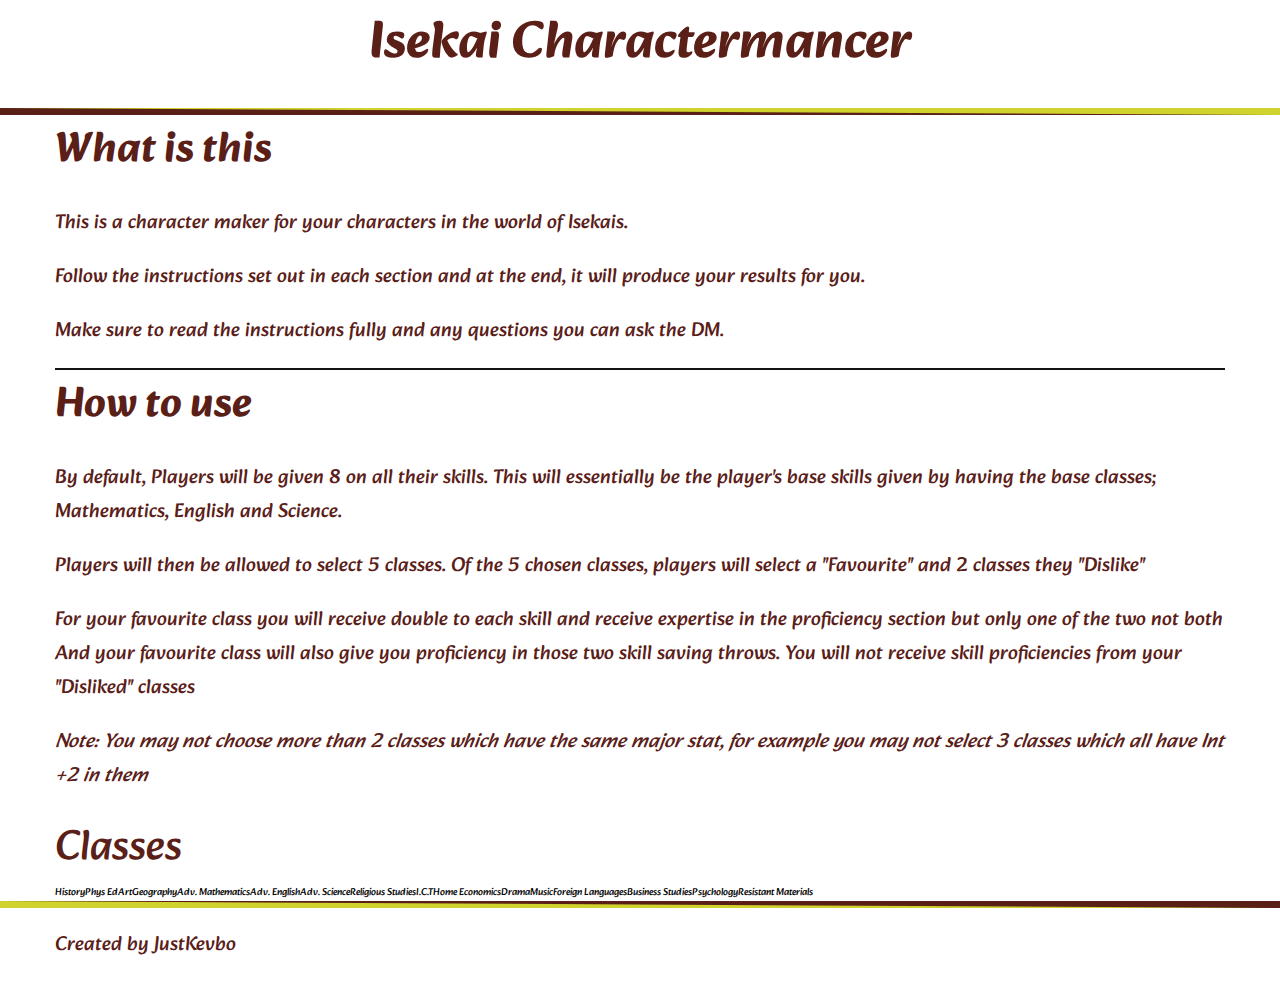
<file: charmancer/charmancer.html>
<!DOCTYPE html>
<html lang="en">
<head>
    <meta charset="UTF-8">
    <meta http-equiv="X-UA-Compatible" content="IE=edge">
    <meta name="viewport" content="width=device-width, initial-scale=1.0">
    <title>Charactermancer || Isekai Version</title>
    <link rel="stylesheet" href="style.css">
    <link rel="stylesheet" href="https://fonts.googleapis.com/css?family=Alkatra">
</head>
<body>
    <header>
        <div class="container">
            <h1 class="page-title">Isekai Charactermancer</h1>
        </div>
    </header>
    
    <main>
        <div class="container">
            <div class="intro">
                <div class="section">
                    <h2>What is this</h2>
                    <p>This is a character maker for your characters in the world of Isekais.</p>
                    <p>Follow the instructions set out in each section and at the end, it will produce your results for you.</p>
                    <p>Make sure to read the instructions fully and any questions you can ask the DM.</p>
                </div>
                <div class="section">
                    <h2>How to use</h2>
                    <p>By default, Players will be given 8 on all their skills. This will essentially be the player's base skills given by having the base classes; Mathematics, English and Science.</p>
                    <p>Players will then be allowed to select 5 classes. Of the 5 chosen classes, players will select a "Favourite" and 2 classes they "Dislike"</p>
                    <p>For your favourite class you will receive double to each skill and receive expertise in the proficiency section but only one of the two not both<br>
                    And your favourite class will also give you proficiency in those two skill saving throws. You will not receive skill proficiencies from your "Disliked" classes</p>
                    <p><i>Note: You may not choose more than 2 classes which have the same major stat, for example you may not select 3 classes which all have Int +2 in them</i></p>
                </div>
            </div>

            <form action="">
                <fieldset class="classes">
                    <legend>Classes</legend>
                </fieldset>
            </form>
        </div>
    </main>

    <footer>
        <div class="container">
            <p>Created by JustKevbo</p>
        </div>
    </footer>

    <script src="scripts.js"></script>
</body>
</html>
</file>
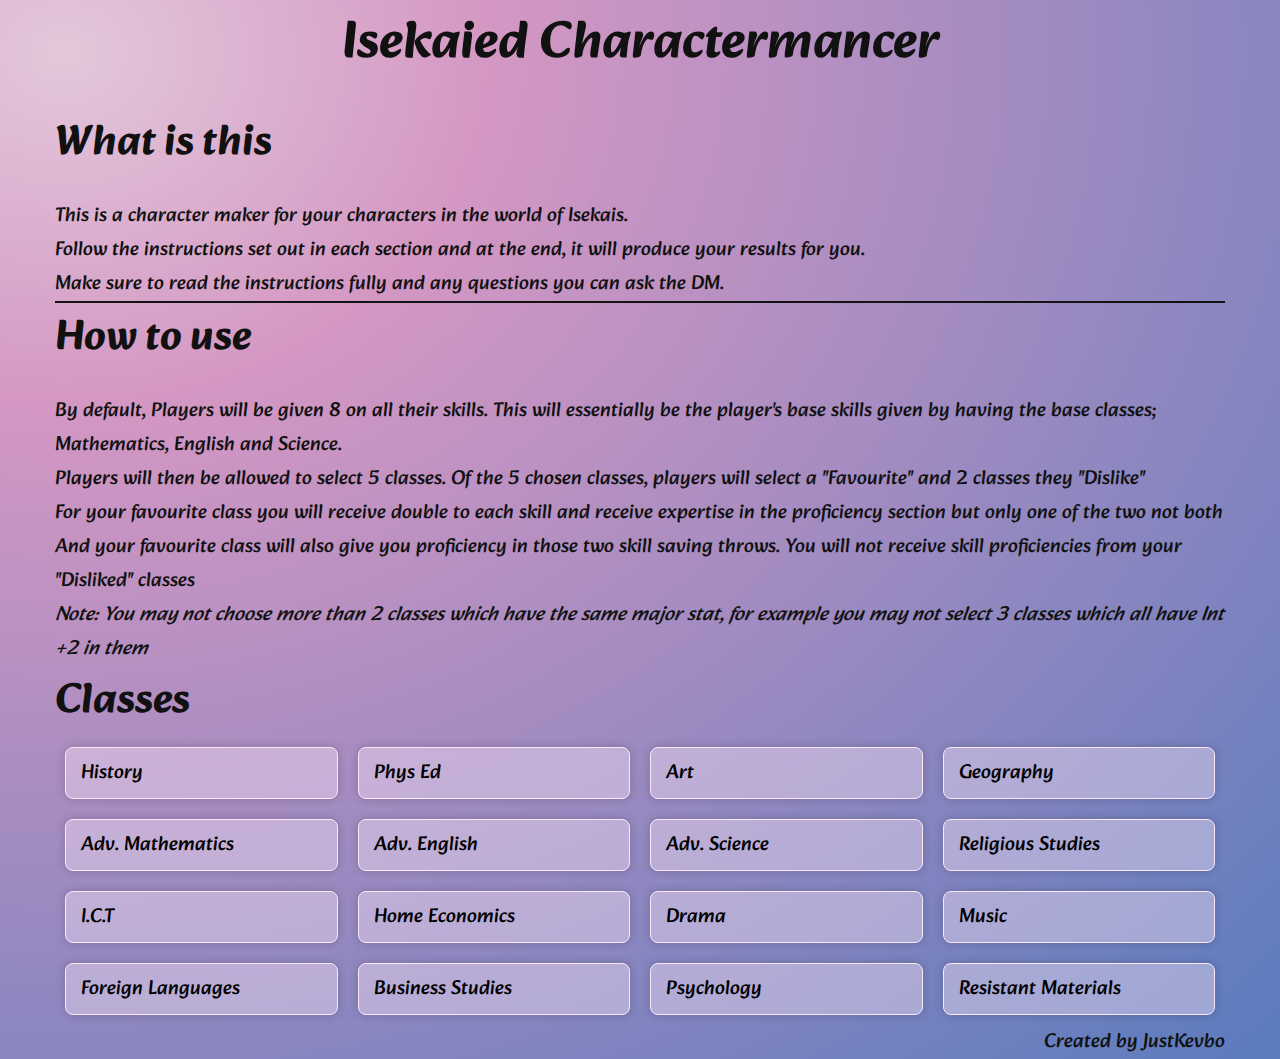
<file: pages/charmancer.html>
<!DOCTYPE html>
<html lang="en">
<head>
    <meta charset="UTF-8">
    <meta http-equiv="X-UA-Compatible" content="IE=edge">
    <meta name="viewport" content="width=device-width, initial-scale=1.0">
    <link rel="icon" type="image/x-icon" href="favicon.ico">
    <link rel="stylesheet" href="/styles/main.css">
    <link rel="stylesheet" href="https://fonts.googleapis.com/css?family=Alkatra">
    <title>Charactermancer || Isekaied</title>
</head>
<body>
    <div class="notification hidden"><p class="message">Alert: check this works</p></div>

    <header>
        <div class="container">
            <h1 class="page-title">Isekaied Charactermancer</h1>
        </div>
    </header>
    
    <main>
        <div class="container">
            <div class="intro">
                <div class="section">
                    <h2>What is this</h2>
                    <p>This is a character maker for your characters in the world of Isekais.</p>
                    <p>Follow the instructions set out in each section and at the end, it will produce your results for you.</p>
                    <p>Make sure to read the instructions fully and any questions you can ask the DM.</p>
                </div>
                <div class="section">
                    <h2>How to use</h2>
                    <p>By default, Players will be given 8 on all their skills. This will essentially be the player's base skills given by having the base classes; Mathematics, English and Science.</p>
                    <p>Players will then be allowed to select 5 classes. Of the 5 chosen classes, players will select a "Favourite" and 2 classes they "Dislike"</p>
                    <p>For your favourite class you will receive double to each skill and receive expertise in the proficiency section but only one of the two not both<br>
                    And your favourite class will also give you proficiency in those two skill saving throws. You will not receive skill proficiencies from your "Disliked" classes</p>
                    <p><i>Note: You may not choose more than 2 classes which have the same major stat, for example you may not select 3 classes which all have Int +2 in them</i></p>
                </div>
            </div>

            <form action="">
                <fieldset class="classes">
                    <legend>Classes</legend>
                </fieldset>
            </form>
        </div>
    </main>

    <footer>
        <div class="container">
            <p>Created by JustKevbo</p>
        </div>
    </footer>

    <script src="/scripts/charmancer.js"></script>
</body>
</html>
</file>
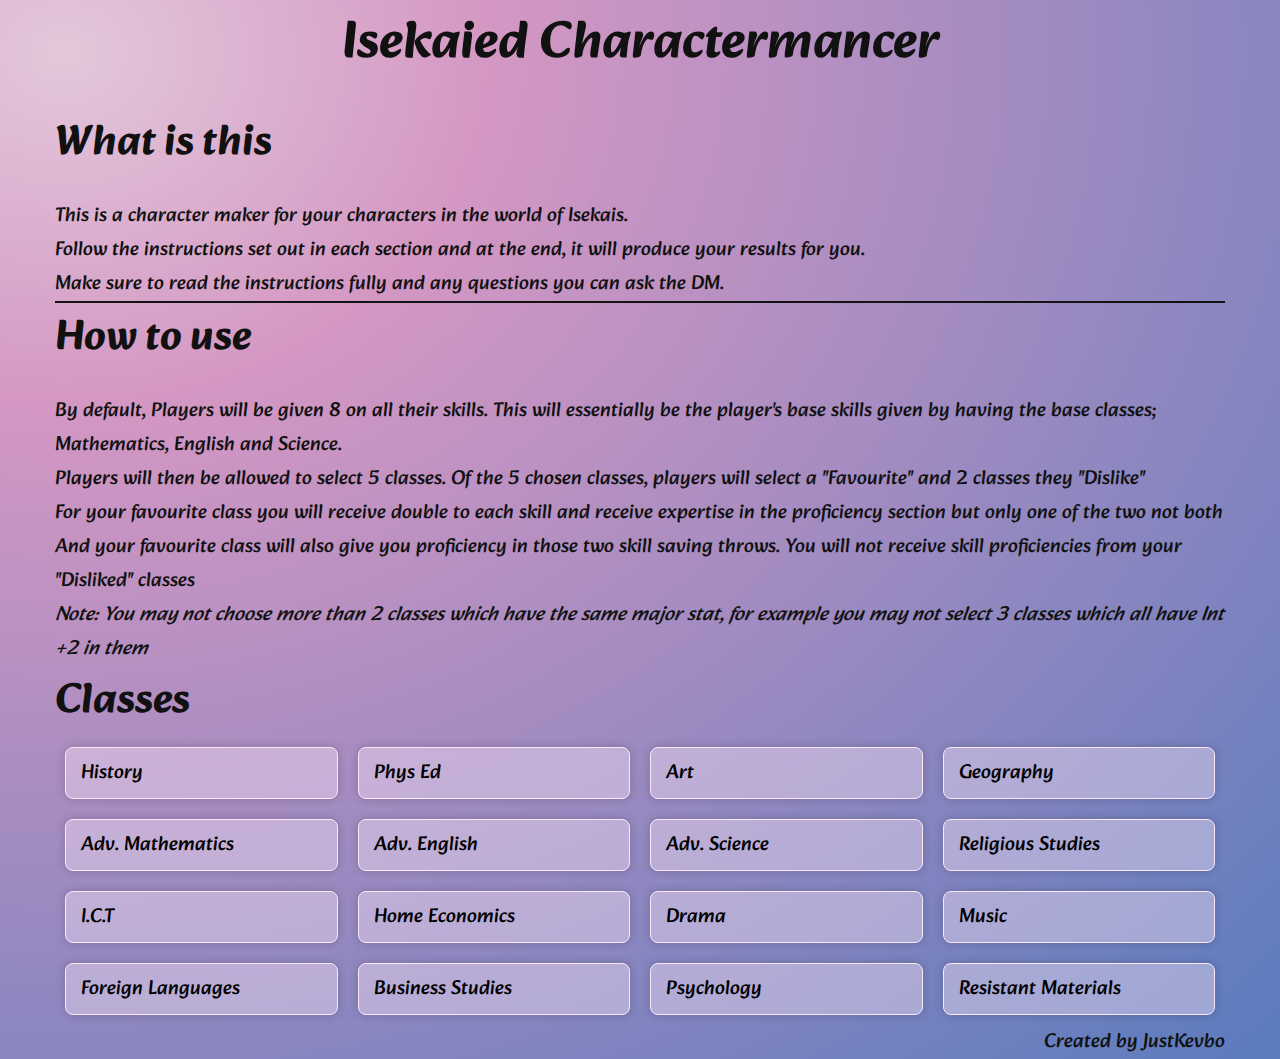
<file: pages/charmancer/charmancer.html>
<!DOCTYPE html>
<html lang="en">
<head>
    <meta charset="UTF-8">
    <meta http-equiv="X-UA-Compatible" content="IE=edge">
    <meta name="viewport" content="width=device-width, initial-scale=1.0">
    <title>Charactermancer || Isekaied</title>
    <link rel="stylesheet" href="../../styles/main.css">
    <link rel="stylesheet" href="https://fonts.googleapis.com/css?family=Alkatra">
</head>
<body>
    <header>
        <div class="container">
            <h1 class="page-title">Isekaied Charactermancer</h1>
        </div>
    </header>
    
    <main>
        <div class="container">
            <div class="intro">
                <div class="section">
                    <h2>What is this</h2>
                    <p>This is a character maker for your characters in the world of Isekais.</p>
                    <p>Follow the instructions set out in each section and at the end, it will produce your results for you.</p>
                    <p>Make sure to read the instructions fully and any questions you can ask the DM.</p>
                </div>
                <div class="section">
                    <h2>How to use</h2>
                    <p>By default, Players will be given 8 on all their skills. This will essentially be the player's base skills given by having the base classes; Mathematics, English and Science.</p>
                    <p>Players will then be allowed to select 5 classes. Of the 5 chosen classes, players will select a "Favourite" and 2 classes they "Dislike"</p>
                    <p>For your favourite class you will receive double to each skill and receive expertise in the proficiency section but only one of the two not both<br>
                    And your favourite class will also give you proficiency in those two skill saving throws. You will not receive skill proficiencies from your "Disliked" classes</p>
                    <p><i>Note: You may not choose more than 2 classes which have the same major stat, for example you may not select 3 classes which all have Int +2 in them</i></p>
                </div>
            </div>

            <form action="">
                <fieldset class="classes">
                    <legend>Classes</legend>
                </fieldset>
            </form>
        </div>
    </main>

    <footer>
        <div class="container">
            <p>Created by JustKevbo</p>
        </div>
    </footer>

    <script src="scripts.js"></script>
</body>
</html>
</file>
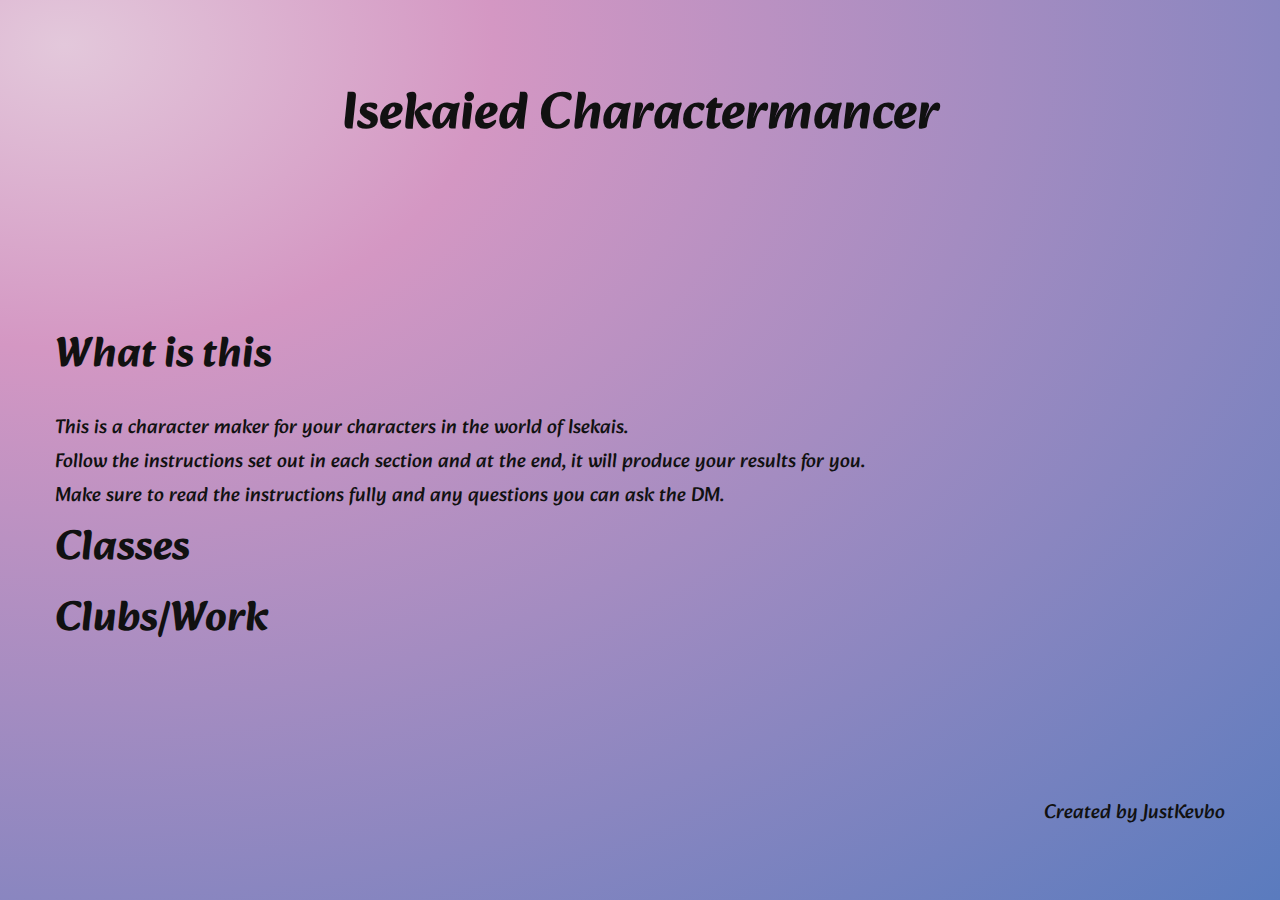
<file: pages/other_projects/charmancer.html>
<!DOCTYPE html>
<html lang="en">
<head>
    <meta charset="UTF-8">
    <meta http-equiv="X-UA-Compatible" content="IE=edge">
    <meta name="viewport" content="width=device-width, initial-scale=1.0">
    <link rel="icon" type="image/x-icon" href="/favicon.ico">
    <link rel="stylesheet" href="/styles/main.css">
    <link rel="stylesheet" href="https://fonts.googleapis.com/css?family=Alkatra">
    <title>Charactermancer || Isekaied</title>
</head>
<body>
    <div class="notification hidden"><p class="message">Alert: check this works</p></div>

    <header>
        <div class="container">
            <h1 class="page-title">Isekaied Charactermancer</h1>
        </div>
    </header>
    
    <main>
        <div class="container">
            <div class="intro">
                <div class="section">
                    <h2>What is this</h2>
                    <p>This is a character maker for your characters in the world of Isekais.</br>
                    Follow the instructions set out in each section and at the end, it will produce your results for you.</br>
                    Make sure to read the instructions fully and any questions you can ask the DM.</p>
                </div>
            </div>

            <form action="">
                <fieldset class="classes">
                    <legend>Classes</legend>
                </fieldset>

                <fieldset class="clubs">
                    <legend>Clubs/Work</legend>
                </fieldset>
            </form>
        </div>
    </main>

    <footer>
        <div class="container">
            <p>Created by JustKevbo</p>
        </div>
    </footer>

    <script src="/scripts/functions.js"></script>
    <script src="/scripts/charmancer.js"></script>
</body>
</html>
</file>
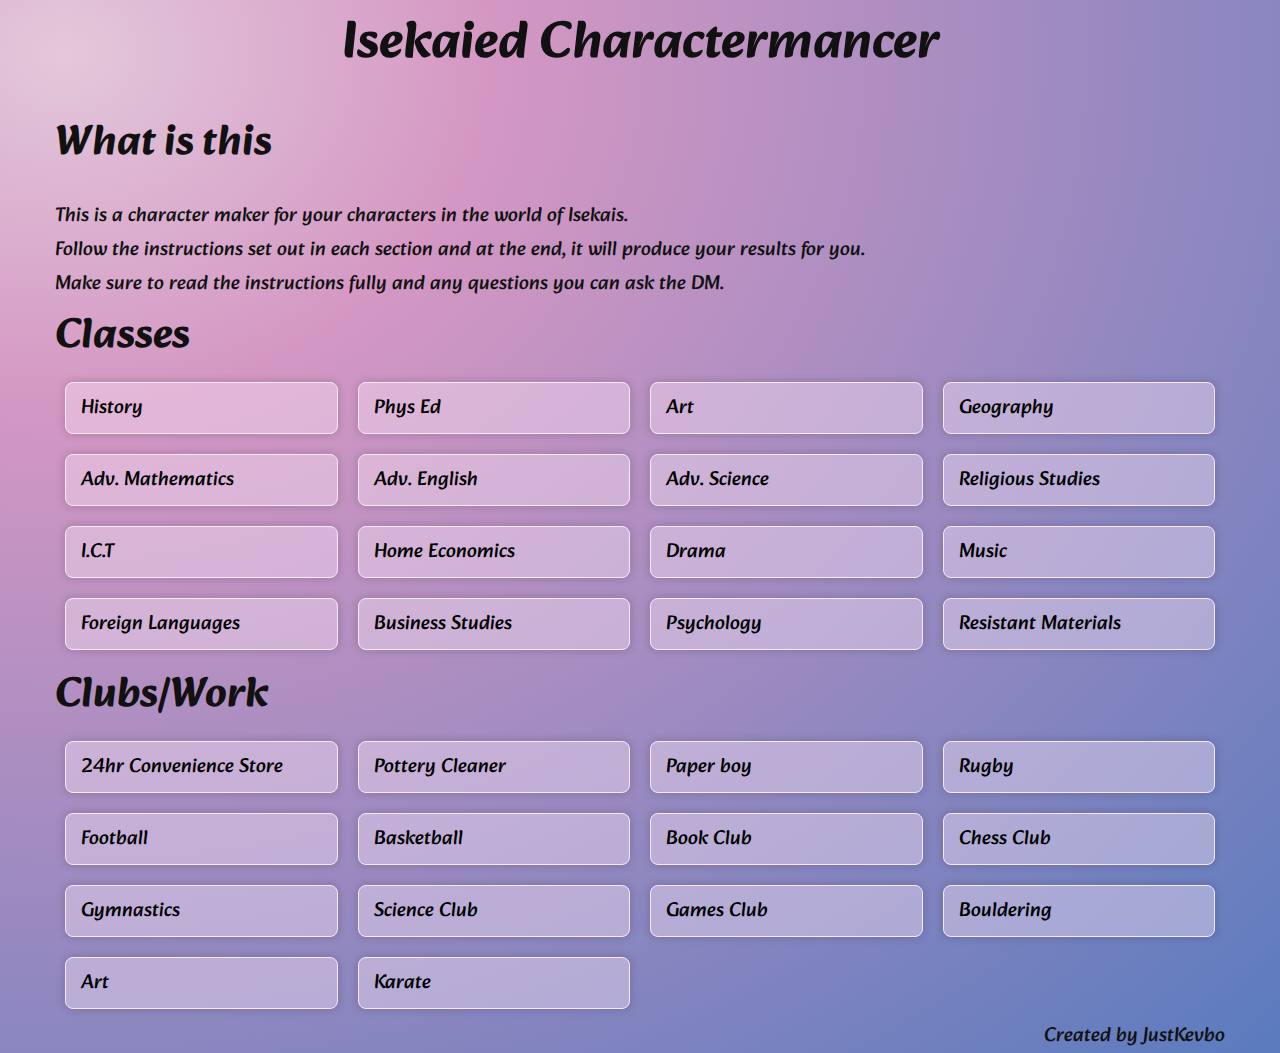
<file: pages/other_projects/isekaied/charmancer.html>
<!DOCTYPE html>
<html lang="en">
<head>
    <meta charset="UTF-8">
    <meta http-equiv="X-UA-Compatible" content="IE=edge">
    <meta name="viewport" content="width=device-width, initial-scale=1.0">
    <link rel="icon" type="image/x-icon" href="/favicon.ico">
    <link rel="stylesheet" href="/styles/main.css">
    <link rel="stylesheet" href="https://fonts.googleapis.com/css?family=Alkatra">
    <title>Charactermancer || Isekaied</title>
</head>
<body>
    <div class="notification hidden"><p class="message">Alert: check this works</p></div>

    <header>
        <div class="container">
            <h1 class="page-title">Isekaied Charactermancer</h1>
        </div>
    </header>
    
    <main>
        <div class="container">
            <div class="intro">
                <div class="section">
                    <h2>What is this</h2>
                    <p>This is a character maker for your characters in the world of Isekais.</br>
                    Follow the instructions set out in each section and at the end, it will produce your results for you.</br>
                    Make sure to read the instructions fully and any questions you can ask the DM.</p>
                </div>
            </div>

            <form action="">
                <fieldset class="classes">
                    <legend>Classes</legend>
                </fieldset>

                <fieldset class="clubs">
                    <legend>Clubs/Work</legend>
                </fieldset>
            </form>
        </div>
    </main>

    <footer>
        <div class="container">
            <p>Created by JustKevbo</p>
        </div>
    </footer>

    <script src="/scripts/functions.js"></script>
    <script src="/scripts/other_projects/charmancer.js"></script>
</body>
</html>
</file>
<file: charmancer/style.css>
html{font-family:Alkatra,sans-serif;font-size:10px}.visually-hidden{width:1px;height:1px;position:absolute;top:auto;left:-9999px;overflow:hidden}body{box-sizing:border-box;margin:0;padding:0}body a,body h1,body h2,body h3,body h4,body h5,body h6,body li,body p,body span,body ul{color:#5a2018}body h1,body h2,body h3,body h4,body h5,body h6{margin:0 0 20px}body a,body li,body p,body span,body ul{font-size:20px;font-size:2rem}body h1{font-size:52px;font-size:5.2rem}body h2{font-size:42px;font-size:4.2rem}body h3{font-size:36px;font-size:3.6rem}body h4{font-size:30px;font-size:3rem}body h5{font-size:26px;font-size:2.6rem}body h6{font-size:22px;font-size:2.2rem}footer,header,main{display:flex;flex-direction:column;justify-content:center;align-items:center}.grid{display:grid;gap:20px}.grid-2{grid-template-columns:1fr 1fr}.grid-3{grid-template-columns:1fr 1fr 1fr}.grid-4{grid-template-columns:1fr 1fr 1fr 1fr}.container{width:1170px}@media (max-width:1199px){.container{width:950px}}@media (max-width:991px){.container{width:750px}}@media (max-width:767px){.container{width:540px}}@media (max-width:576px){.container{width:auto}}.section:not(:last-child){border-bottom:2px solid #131313}header{position:relative;border-bottom:7px solid #5a2018}header::after{content:'';position:absolute;bottom:-7px;left:0;border-bottom:7px solid transparent;border-right:100vw solid #d0d32e}header .page-title{position:relative;text-align:center}footer{position:relative;border-top:7px solid #5a2018}footer::after{content:'';position:absolute;top:-7px;left:0;border-top:7px solid transparent;border-left:100vw solid #d0d32e}main fieldset{border:0;padding:0;margin:0}main fieldset legend{font-size:42px;font-size:4.2rem;color:#5a2018;padding:0}
</file>
<file: styles/main.css>
html{font-family:Alkatra,sans-serif;font-size:10px}.visually-hidden{width:1px;height:1px;position:absolute;top:auto;left:-9999px;overflow:hidden}body{box-sizing:border-box;margin:0;padding:0;min-height:100vh;background:#000;background:radial-gradient(ellipse at 5% 5%,#e3c8db 0,#d497c3 25%,#5a7bbe 100%,transparent);background-repeat:no-repeat;background-size:cover;background-position:center;display:grid;place-items:center}body a,body h1,body h2,body h3,body h4,body h5,body h6,body li,body p,body span,body ul{color:#111}body h1,body h2,body h3,body h4,body h5,body h6{margin:0 0 20px}body a,body li,body p,body span,body ul{font-size:20px;font-size:2rem;margin:0}body h1{font-size:52px;font-size:5.2rem}body h2{font-size:42px;font-size:4.2rem}body h3{font-size:36px;font-size:3.6rem}body h4{font-size:30px;font-size:3rem}body h5{font-size:26px;font-size:2.6rem}body h6{font-size:22px;font-size:2.2rem}footer,header,main{display:flex;flex-direction:column;justify-content:center;align-items:center}.grid{display:grid;gap:20px}.grid-2{grid-template-columns:1fr 1fr}.grid-3{grid-template-columns:1fr 1fr 1fr}.grid-4{grid-template-columns:1fr 1fr 1fr 1fr}.container{width:1170px}@media (max-width:1199px){.container{width:950px}}@media (max-width:991px){.container{width:750px}}@media (max-width:767px){.container{width:540px}}@media (max-width:576px){.container{width:auto}}.section:not(:last-child){border-bottom:2px solid #131313}.notification{position:fixed;top:0;left:0;right:0;max-width:1170px;margin:0 auto;background-color:rgba(255,255,255,.95);text-align:center;opacity:1;border-radius:0 0 12px 12px;z-index:100;transition:.3s ease-in-out}.notification.hidden{transform:translateY(-100%);opacity:0}.btn{padding:8px 12px;font-size:22px;font-size:2.2rem}.btn.arrow-left,.btn.arrow-right{content:'\f0a9';font-family:"Font Awesome 6 free";font-size:28px;font-size:2.8rem}.accordion{margin:0 0 20px}.accordion .title{margin:0}.accordion .title>button{position:relative;display:block;width:100%;padding:8px 18px;background-color:rgba(250,231,248,.4);border:2px solid #fae7f8;border-radius:8px;color:#111;box-shadow:0 0 10px 0 transparent;font-size:24px;font-size:2.4rem;text-align:left;transition:.3s ease-in-out}.accordion .title>button::after{content:'\f358';font-family:"Font Awesome 6 free";font-size:28px;font-size:2.8rem;position:absolute;top:50%;right:4px;translate:-50% -50%;transition:.3s ease-in-out}.accordion .title>button:active,.accordion .title>button:focus,.accordion .title>button:hover{box-shadow:0 0 10px 0 rgba(17,17,17,.4);transform:scale(1.005);cursor:pointer}.accordion .body{max-height:0;overflow:hidden;transition:.3s ease-in-out}.accordion.open .title>button{background-color:#36caca;border-color:#fae7f8;border-radius:8px 8px 0 0}.accordion.open .title>button::after{rotate:180deg}.accordion.open .body{padding:15px 20px;background-color:rgba(250,231,248,.4);border:2px solid #fae7f8;border-top:0;border-radius:0 0 8px 8px}header{position:relative}header .page-title{position:relative;text-align:center}footer{position:relative;text-align:right}main fieldset{display:grid;grid-template-columns:repeat(auto-fit,minmax(250px,1fr));border:0;padding:0;margin:0}main fieldset legend{padding:0;color:#111;font-size:42px;font-size:4.2rem;font-weight:700}main fieldset label{font-size:20px;font-size:2rem;margin:10px;padding:8px 15px;background-color:rgba(250,231,248,.4);border:1px solid #fae7f8;border-radius:8px;box-shadow:0 0 10px 0 rgba(17,17,17,.2);transition:.3s ease-in-out}main fieldset label:active,main fieldset label:focus,main fieldset label:hover{background-color:#fae7f8;box-shadow:0 0 10px 0 rgba(17,17,17,.4);cursor:pointer}main fieldset input:checked+label{background-color:#36caca;box-shadow:inset 0 0 10px 0 rgba(17,17,17,.4)}main fieldset input:disabled+label{opacity:.7;text-decoration:line-through}.thumbnail-grid{list-style:none;padding:0;display:grid;grid-template-columns:repeat(auto-fit,minmax(250px,1fr));gap:20px}.thumbnail-grid .grid-entry a{display:grid;gap:15px;background-color:rgba(250,231,248,.4);padding:35px 25px;word-break:break-word;font-size:30px;font-size:3rem;text-decoration:none;text-align:center;border:2px solid #fae7f8;border-radius:15px;box-shadow:0 0 10px 0 transparent;transition:.3s ease-in-out}.thumbnail-grid .grid-entry a i{display:block}.thumbnail-grid .grid-entry a:active,.thumbnail-grid .grid-entry a:focus,.thumbnail-grid .grid-entry a:hover{background-color:#fae7f8;box-shadow:0 0 10px 0 rgba(17,17,17,.4);transform:scale(1.05)}
</file>
